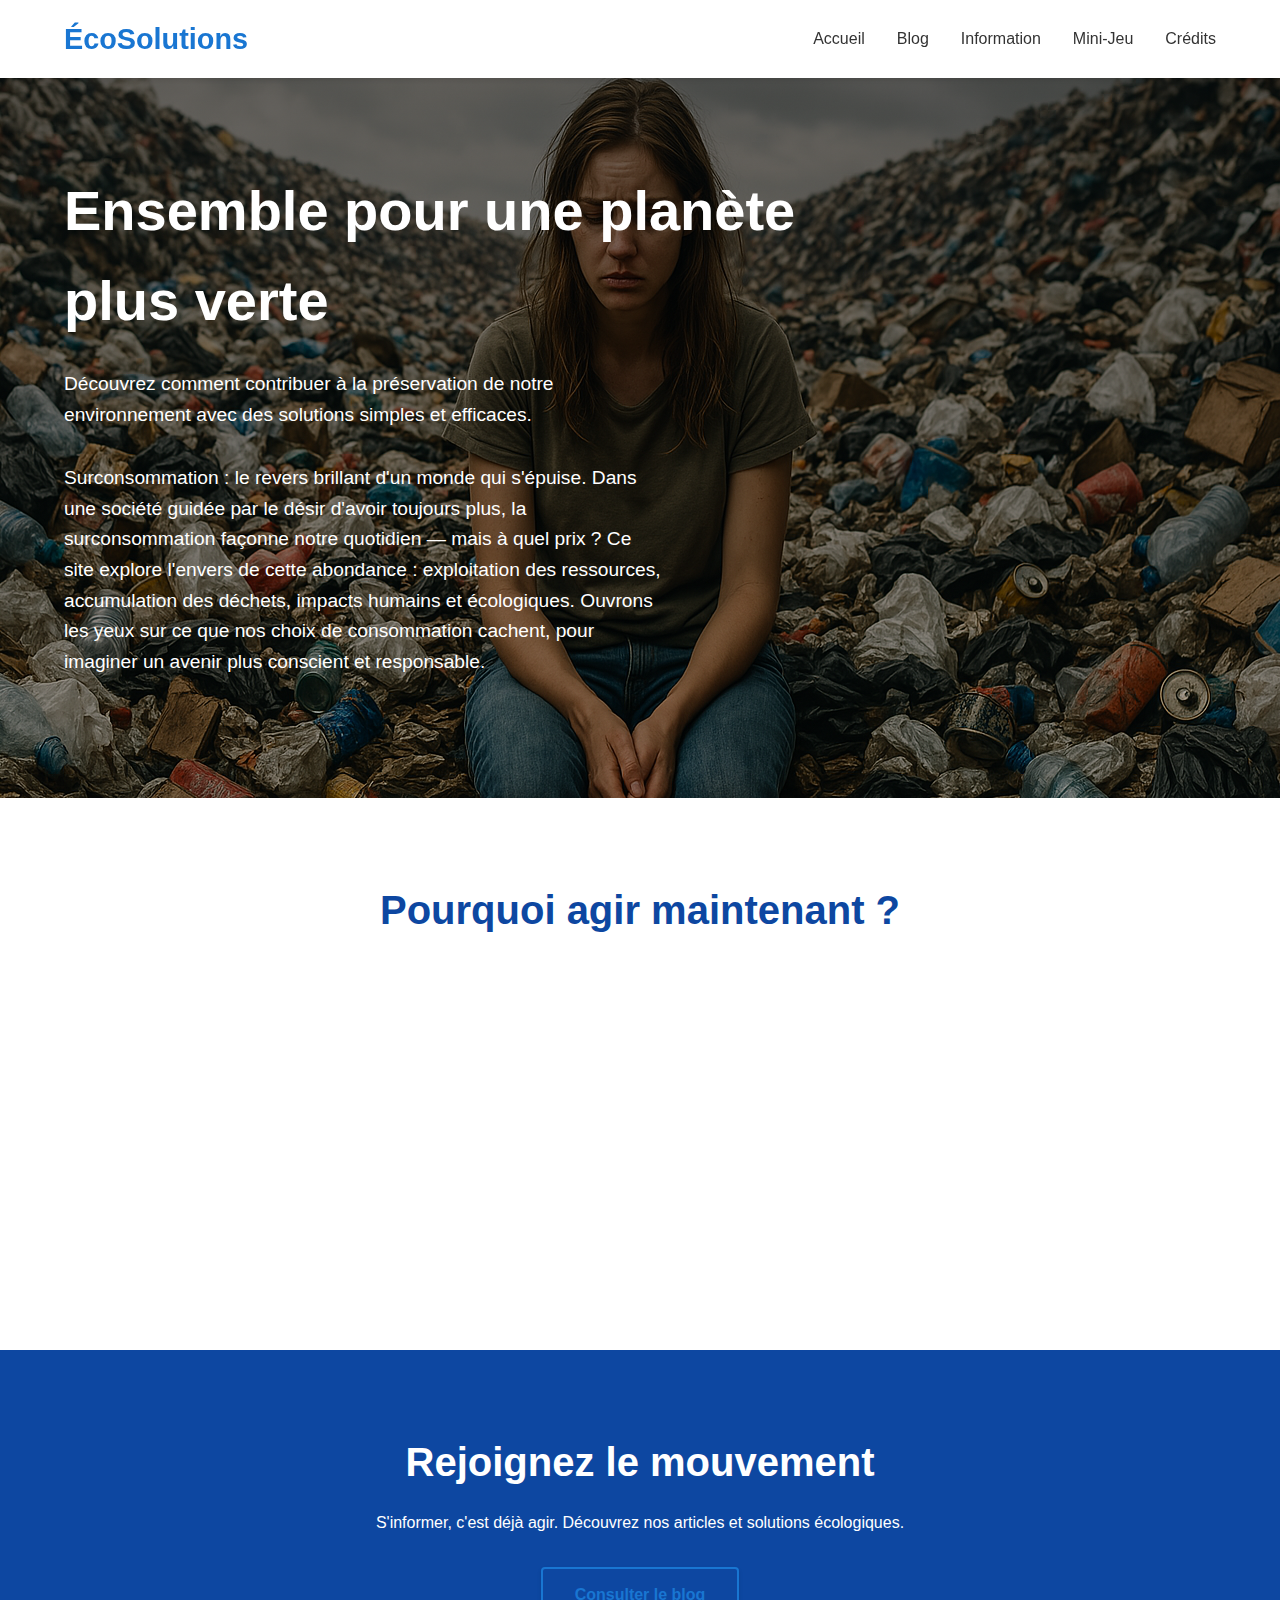
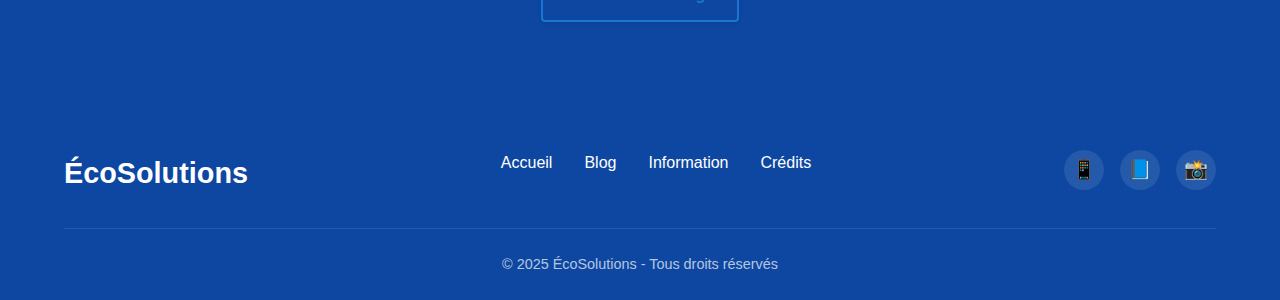
<file: index.html>
<!DOCTYPE html>
<html lang="fr">
<head>
    <meta charset="UTF-8">
    <meta name="viewport" content="width=device-width, initial-scale=1.0">
    <title>ÉcoSolutions | Accueil</title>
    <link rel="stylesheet" href="css/style.css">
    <script src="js/main.js" defer></script>
</head>
<body>
<header>
    <nav>
        <div class="logo">ÉcoSolutions</div>
        <ul class="nav-links">
            <li><a href="index.html">Accueil</a></li>
            <li><a href="blog.html">Blog</a></li>
            <li><a href="information.html">Information</a></li>
            <li><a href="game.html">Mini-Jeu</a></li>
            <li><a href="credits.html">Crédits</a></li>
        </ul>
        <div class="burger">
            <div class="line1"></div>
            <div class="line2"></div>
            <div class="line3"></div>
        </div>
    </nav>
</header>

<main>
    <section class="hero">
        <div class="hero-content">
            <h1 class="animated-title">Ensemble pour une planète plus verte</h1>
            <p class="animated-text">Découvrez comment contribuer à la préservation de notre environnement avec des
                solutions simples et efficaces.</p>
            <p class="animated-text">Surconsommation : le revers brillant d'un monde qui s'épuise.
                Dans une société guidée par le désir d'avoir toujours plus, la surconsommation façonne notre quotidien —
                mais à quel prix ?
                Ce site explore l'envers de cette abondance : exploitation des ressources, accumulation des déchets, impacts
                humains et écologiques.
                Ouvrons les yeux sur ce que nos choix de consommation cachent, pour imaginer un avenir plus conscient et
                responsable.
            </p>
        </div>
    </section>

    <section class="features">
        <h2>Pourquoi agir maintenant ?</h2>
        <div class="feature-container">
            <div class="feature" data-aos="fade-up">
                <div class="feature-icon">🌱</div>
                <h3>Préserver la biodiversité</h3>
                <p>Chaque action compte pour maintenir l'équilibre de nos écosystèmes.</p>
            </div>
            <div class="feature" data-aos="fade-up" data-aos-delay="100">
                <div class="feature-icon">💧</div>
                <h3>Économiser nos ressources</h3>
                <p>L'eau et l'énergie sont précieuses, apprenons à les consommer intelligemment.</p>
            </div>
            <div class="feature" data-aos="fade-up" data-aos-delay="200">
                <div class="feature-icon">♻️</div>
                <h3>Réduire nos déchets</h3>
                <p>Vers un mode de vie zéro déchet pour un avenir plus propre.</p>
            </div>
        </div>
    </section>

    <section class="call-to-action">
        <h2>Rejoignez le mouvement</h2>
        <p>S'informer, c'est déjà agir. Découvrez nos articles et solutions écologiques.</p>
        <div class="cta-buttons">
            <a href="blog.html" class="cta-button secondary">Consulter le blog</a>
        </div>
    </section>
</main>

<footer>
    <div class="footer-content">
        <div class="footer-logo">ÉcoSolutions</div>
        <div class="footer-links">
            <ul>
                <li><a href="index.html">Accueil</a></li>
                <li><a href="blog.html">Blog</a></li>
                <li><a href="information.html">Information</a></li>
                <li><a href="credits.html">Crédits</a></li>
            </ul>
        </div>
        <div class="social-links">
            <a href="#" class="social-icon">📱</a>
            <a href="#" class="social-icon">📘</a>
            <a href="#" class="social-icon">📸</a>
        </div>
    </div>
    <div class="copyright">
        &copy; 2025 ÉcoSolutions - Tous droits réservés
    </div>
</footer>
</body>
</html>
</file>
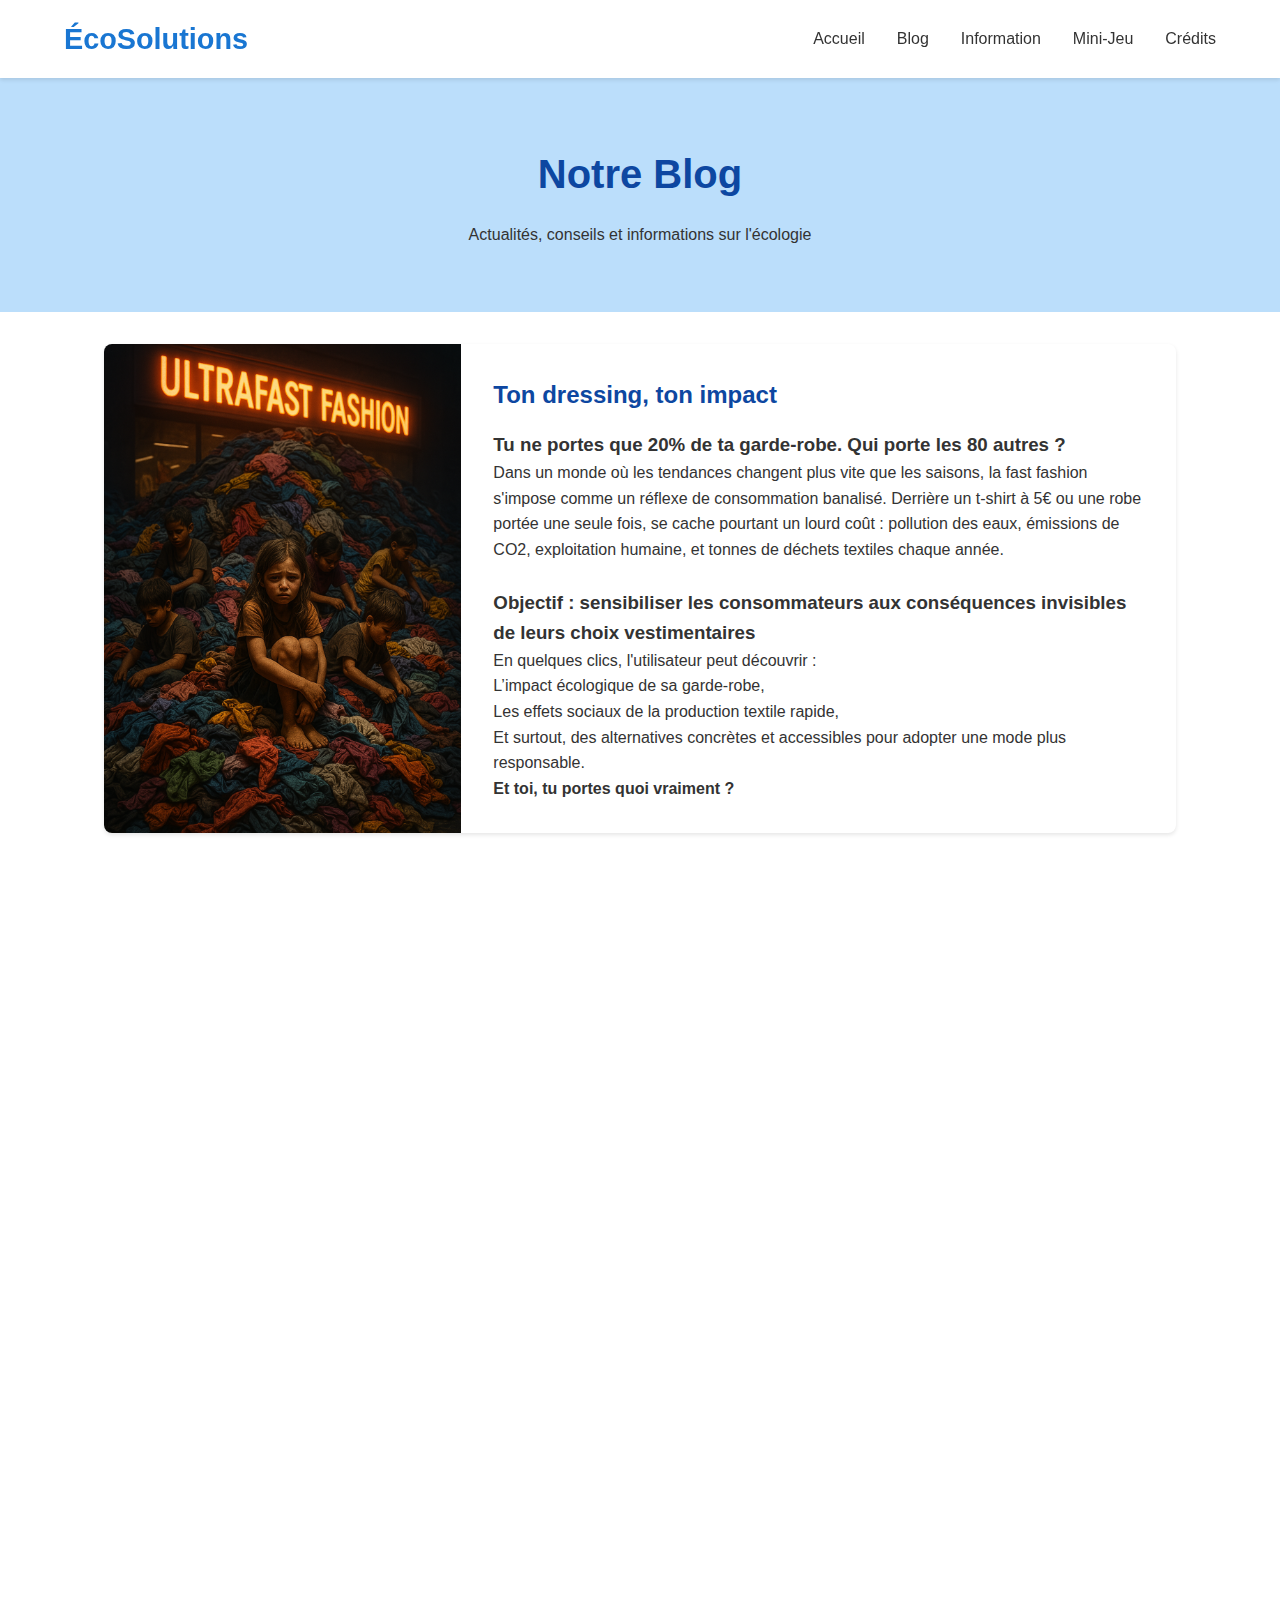
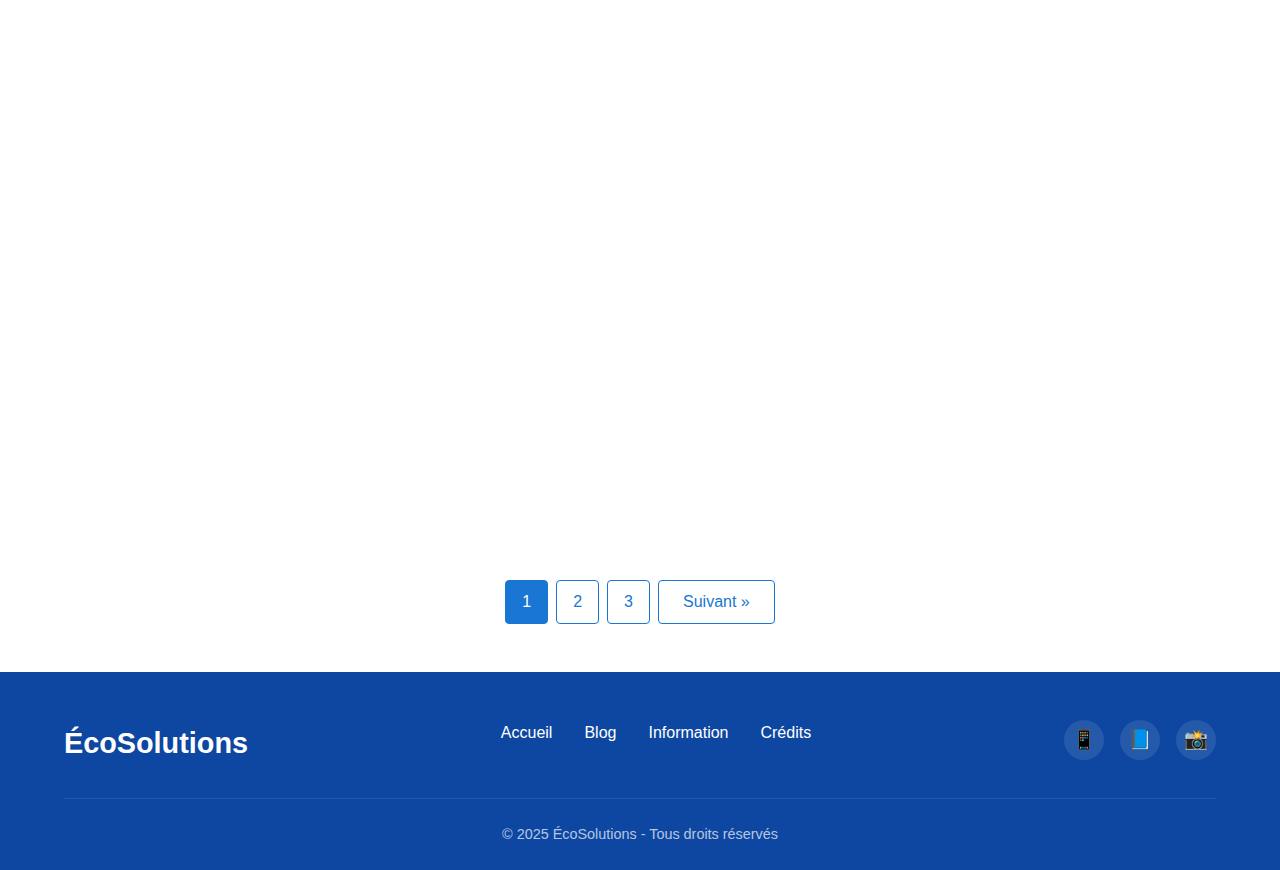
<file: blog.html>
<!DOCTYPE html>
<html lang="fr">
<head>
    <meta charset="UTF-8">
    <meta name="viewport" content="width=device-width, initial-scale=1.0">
    <title>ÉcoSolutions | Blog</title>
    <link rel="stylesheet" href="css/style.css">
    <script src="js/main.js" defer></script>
</head>
<body>
<header>
    <nav>
        <div class="logo">ÉcoSolutions</div>
        <ul class="nav-links">
            <li><a href="index.html">Accueil</a></li>
            <li><a href="blog.html">Blog</a></li>
            <li><a href="information.html">Information</a></li>
            <li><a href="game.html">Mini-Jeu</a></li>
            <li><a href="credits.html">Crédits</a></li>
        </ul>
        <div class="burger">
            <div class="line1"></div>
            <div class="line2"></div>
            <div class="line3"></div>
        </div>
    </nav>
</header>

<main>
    <section class="page-header">
        <h1>Notre Blog</h1>
        <p>Actualités, conseils et informations sur l'écologie</p>
    </section>

    <section class="blog-container">
        <article class="blog-card" data-aos="fade-up">
            <div class="blog-image"></div>
            <div class="blog-content">
                <h2>Ton dressing, ton impact</h2>
                <h3>Tu ne portes que 20% de ta garde-robe. Qui porte les 80 autres ?</h3>
                <p> Dans un monde où les tendances
                    changent plus vite que les saisons, la fast fashion s'impose comme un réflexe de consommation
                    banalisé. Derrière un t-shirt à 5€ ou une robe portée une seule fois, se cache pourtant un lourd
                    coût : pollution des eaux, émissions de CO2, exploitation humaine, et tonnes de déchets textiles
                    chaque année.</p></br>
                <h3>Objectif : sensibiliser les consommateurs aux conséquences invisibles de leurs choix vestimentaires</h3>
                <p>En quelques clics, l'utilisateur peut découvrir :</p>
                <ul>
                    <li>L’impact écologique de sa garde-robe,</li>
                    <li>Les effets sociaux de la production textile rapide,</li>
                    <li>Et surtout, des alternatives concrètes et accessibles pour adopter une mode plus responsable.</li>
                    <li></li>
                    <li></li>
                </ul>
                <h4>Et toi, tu portes quoi vraiment ?</h4>
            </div>
        </article>

        <article class="blog-card" data-aos="fade-up">
            <div class="blog-image"></div>
            <div class="blog-content">
                <h2>Vers une Alimentation Responsable</h2>
                <h3>Remplir son chariot, vider la planète.</h3>
                <p>Chaque année, plus de 10 millions de tonnes de nourriture sont gaspillées en France. Dans un monde où la surconsommation alimentaire devient une norme, nos habitudes de consommation ont des répercussions profondes sur notre environnement, notre santé et la société. L'abondance de produits bon marché, souvent issus de la fast food ou des plats préemballés, masque des conséquences lourdes : gaspillage alimentaire, empreinte carbone colossale, pollution des sols et exploitation des ressources naturelles.</p></br>
                <h3>Objectif : sensibiliser les consommateurs aux impacts de leurs choix alimentaires et de les encourager à adopter des pratiques plus responsables et durables</h3>
                <p>En quelques clics, l'utilisateur peut découvrir :</p>
                <ul>
                    <li>L'impact écologique de la surconsommation alimentaire,</li>
                    <li>Les effets sociaux de l'industrie agroalimentaire intensive,</li>
                    <li>Et surtout, des alternatives concrètes et accessibles pour adopter une alimentation plus responsable et durable.</li>
                </ul>
                <h4>Et toi, comment remplis-tu ton assiette ?</h4>
            </div>
        </article>

        <article class="blog-card" data-aos="fade-up">
            <div class="blog-image"></div>
            <div class="blog-content">
                <h2>L'impact écologique du numérique</h2>
                <h3>Ton scroll laisse une empreinte. Réduis-la.</h3>
                <p>Le numérique, souvent perçu comme immatériel, a pourtant un impact environnemental bien réel. La production et l'utilisation des écrans, des smartphones et des serveurs consomment énormément d'énergie et de ressources rares. L'intelligence artificielle, en particulier, nécessite une puissance de calcul colossale, entraînant des émissions de CO2 importantes. L'électricité utilisée pour alimenter les data centers provient encore majoritairement de sources non renouvelables. À cela s'ajoute la pollution liée aux déchets électroniques, souvent mal recyclés. Notre dépendance au numérique contribue ainsi à l'épuisement des ressources naturelles et à l'accélération du dérèglement climatique. Il est urgent de repenser nos usages pour limiter ces effets.</p></br>
                <h3>Objectif : sensibiliser les utilisateurs à l'empreinte écologique du numérique et les encourager à adopter des pratiques plus responsables</h3>
                <p>En quelques clics, l'utilisateur peut découvrir :</p>
                <ul>
                    <li>L'impact écologique de notre consommation numérique quotidienne,</li>
                    <li>Les enjeux liés à la production et au recyclage des appareils électroniques,</li>
                    <li>Et surtout, des alternatives concrètes pour réduire son empreinte numérique au quotidien.</li>
                </ul>
                <h4>Et toi, comment réduis-tu ton empreinte numérique ?</h4>
            </div>
        </article>
    </section>

    <div class="pagination">
        <a href="#" class="page-link active">1</a>
        <a href="#" class="page-link">2</a>
        <a href="#" class="page-link">3</a>
        <a href="#" class="page-link next">Suivant &raquo;</a>
    </div>
</main>

<footer>
    <div class="footer-content">
        <div class="footer-logo">ÉcoSolutions</div>
        <div class="footer-links">
            <ul>
                <li><a href="index.html">Accueil</a></li>
                <li><a href="blog.html">Blog</a></li>
                <li><a href="information.html">Information</a></li>
                <li><a href="credits.html">Crédits</a></li>
            </ul>
        </div>
        <div class="social-links">
            <a href="#" class="social-icon">📱</a>
            <a href="#" class="social-icon">📘</a>
            <a href="#" class="social-icon">📸</a>
        </div>
    </div>
    <div class="copyright">
        &copy; 2025 ÉcoSolutions - Tous droits réservés
    </div>
</footer>
</body>
</html>
</file>
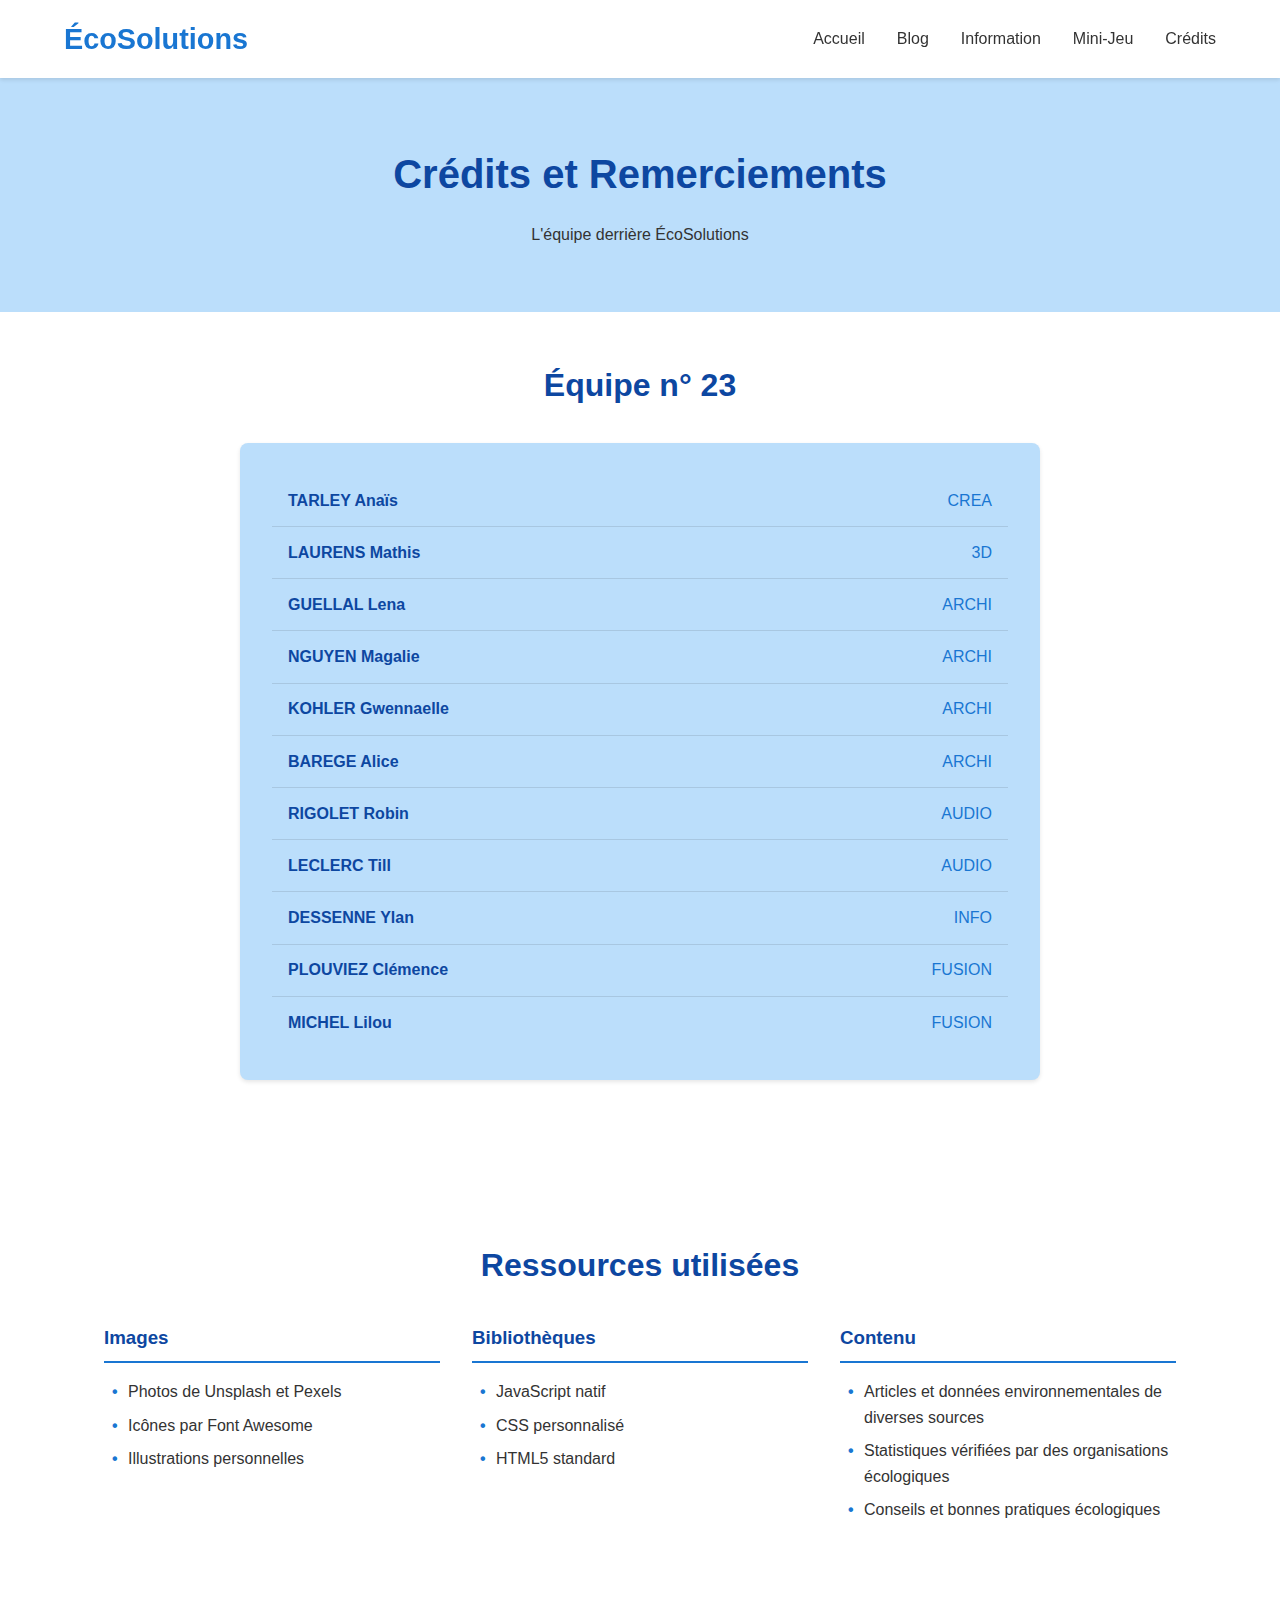
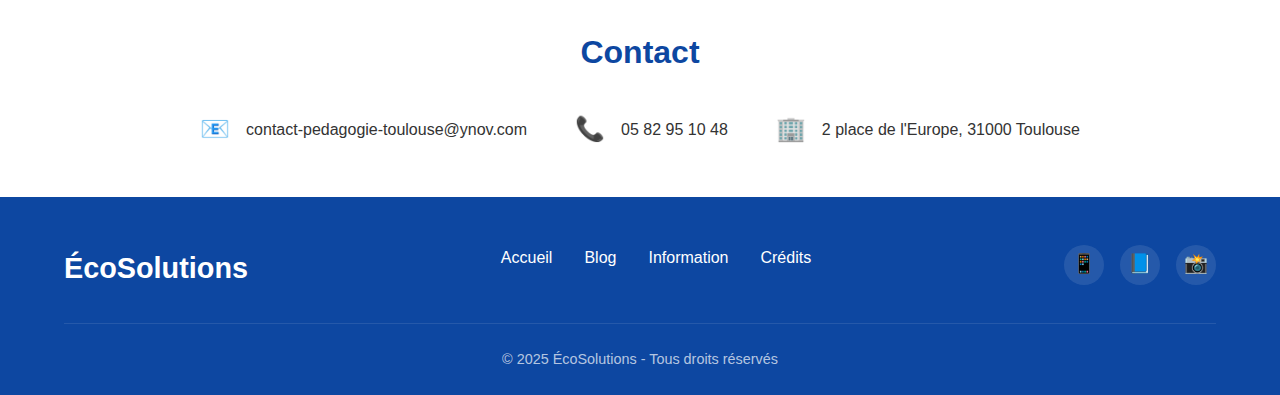
<file: credits.html>
<!DOCTYPE html>
<html lang="fr">
<head>
    <meta charset="UTF-8">
    <meta name="viewport" content="width=device-width, initial-scale=1.0">
    <title>ÉcoSolutions | Crédits</title>
    <link rel="stylesheet" href="css/style.css">
    <script src="js/main.js" defer></script>
</head>
<body>
    <header>
        <nav>
            <div class="logo">ÉcoSolutions</div>
            <ul class="nav-links">
                <li><a href="index.html">Accueil</a></li>
                <li><a href="blog.html">Blog</a></li>
                <li><a href="information.html">Information</a></li>
                <li><a href="game.html">Mini-Jeu</a></li>
                <li><a href="credits.html">Crédits</a></li>
            </ul>
            <div class="burger">
                <div class="line1"></div>
                <div class="line2"></div>
                <div class="line3"></div>
            </div>
        </nav>
    </header>

    <main>
        <section class="page-header">
            <h1>Crédits et Remerciements</h1>
            <p>L'équipe derrière ÉcoSolutions</p>
        </section>

        <section class="info-section">
            <h2 class="info-title">Équipe n° 23</h2>
            <div class="team-members-list">
                <ul class="team-list">
                    <li><span class="member-name">TARLEY Anaïs</span><span class="member-role">CREA</span></li>
                    <li><span class="member-name">LAURENS Mathis</span><span class="member-role">3D</span></li>
                    <li><span class="member-name">GUELLAL Lena</span><span class="member-role">ARCHI</span></li>
                    <li><span class="member-name">NGUYEN Magalie</span><span class="member-role">ARCHI</span></li>
                    <li><span class="member-name">KOHLER Gwennaelle</span><span class="member-role">ARCHI</span></li>
                    <li><span class="member-name">BAREGE Alice</span><span class="member-role">ARCHI</span></li>
                    <li><span class="member-name">RIGOLET Robin</span><span class="member-role">AUDIO</span></li>
                    <li><span class="member-name">LECLERC Till</span><span class="member-role">AUDIO</span></li>
                    <li><span class="member-name">DESSENNE Ylan</span><span class="member-role">INFO</span></li>
                    <li><span class="member-name">PLOUVIEZ Clémence</span><span class="member-role">FUSION</span></li>
                    <li><span class="member-name">MICHEL Lilou</span><span class="member-role">FUSION</span></li>
                </ul>
            </div>
        </section>

        <section class="info-section">
            <h2 class="info-title">Ressources utilisées</h2>
            <div class="resources">
                <div class="resource-category">
                    <h3>Images</h3>
                    <ul>
                        <li>Photos de Unsplash et Pexels</li>
                        <li>Icônes par Font Awesome</li>
                        <li>Illustrations personnelles</li>
                    </ul>
                </div>
                <div class="resource-category">
                    <h3>Bibliothèques</h3>
                    <ul>
                        <li>JavaScript natif</li>
                        <li>CSS personnalisé</li>
                        <li>HTML5 standard</li>
                    </ul>
                </div>
                <div class="resource-category">
                    <h3>Contenu</h3>
                    <ul>
                        <li>Articles et données environnementales de diverses sources</li>
                        <li>Statistiques vérifiées par des organisations écologiques</li>
                        <li>Conseils et bonnes pratiques écologiques</li>
                    </ul>
                </div>
            </div>
        </section>

        <section class="info-section">
            <h2 class="info-title">Contact</h2>
            <div class="contact-info">
                <div class="contact-item">
                    <div class="contact-icon">📧</div>
                    <div>contact-pedagogie-toulouse@ynov.com</div>
                </div>
                <div class="contact-item">
                    <div class="contact-icon">📞</div>
                    <div>05 82 95 10 48</div>
                </div>
                <div class="contact-item">
                    <div class="contact-icon">🏢</div>
                    <div>2 place de l'Europe, 31000 Toulouse</div>
                </div>
            </div>
        </section>
    </main>

    <footer>
        <div class="footer-content">
            <div class="footer-logo">ÉcoSolutions</div>
            <div class="footer-links">
                <ul>
                    <li><a href="index.html">Accueil</a></li>
                    <li><a href="blog.html">Blog</a></li>
                    <li><a href="information.html">Information</a></li>
                    <li><a href="credits.html">Crédits</a></li>
                </ul>
            </div>
            <div class="social-links">
                <a href="#" class="social-icon">📱</a>
                <a href="#" class="social-icon">📘</a>
                <a href="#" class="social-icon">📸</a>
            </div>
        </div>
        <div class="copyright">
            &copy; 2025 ÉcoSolutions - Tous droits réservés
        </div>
    </footer>
</body>
</html>
</file>
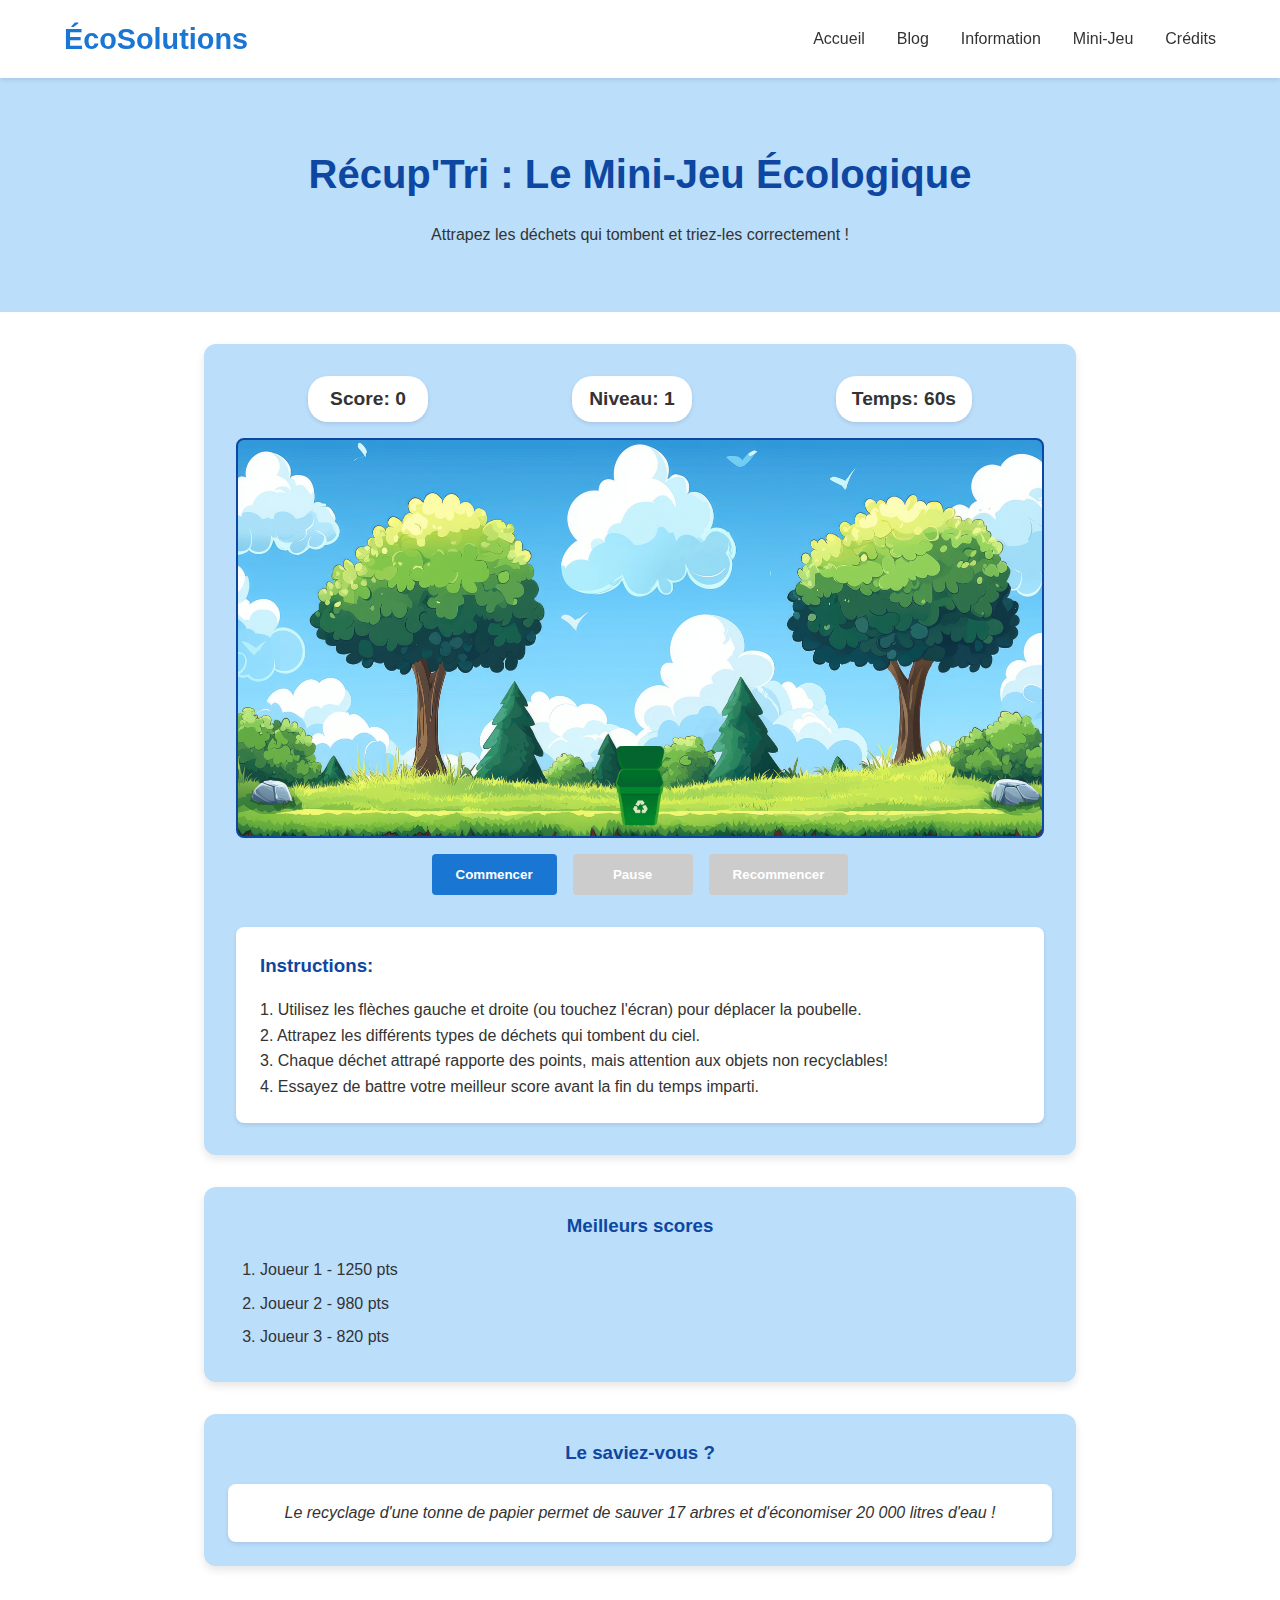
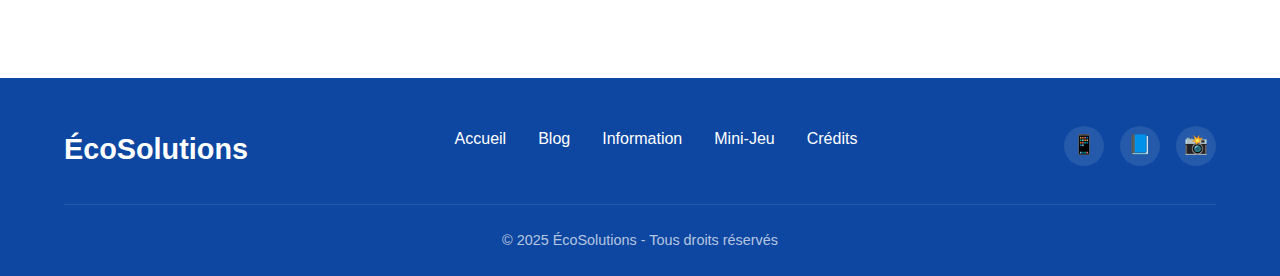
<file: game.html>
<!DOCTYPE html>
<html lang="fr">
<head>
    <meta charset="UTF-8">
    <meta name="viewport" content="width=device-width, initial-scale=1.0">
    <title>ÉcoSolutions | Mini-Jeu Écologique</title>
    <link rel="stylesheet" href="css/style.css">
    <link rel="stylesheet" href="css/game.css">
    <script src="js/main.js" defer></script>
    <script src="js/game.js" defer></script>
</head>
<body>
    <header>
        <nav>
            <div class="logo">ÉcoSolutions</div>
            <ul class="nav-links">
                <li><a href="index.html">Accueil</a></li>
                <li><a href="blog.html">Blog</a></li>
                <li><a href="information.html">Information</a></li>
                <li><a href="game.html">Mini-Jeu</a></li>
                <li><a href="credits.html">Crédits</a></li>
            </ul>
            <div class="burger">
                <div class="line1"></div>
                <div class="line2"></div>
                <div class="line3"></div>
            </div>
        </nav>
    </header>

    <main>
        <section class="page-header">
            <h1>Récup'Tri : Le Mini-Jeu Écologique</h1>
            <p>Attrapez les déchets qui tombent et triez-les correctement !</p>
        </section>

        <section class="game-section">
            <div class="game-container">
                <div class="game-info">
                    <div class="score">Score: <span id="score">0</span></div>
                    <div class="level">Niveau: <span id="level">1</span></div>
                    <div class="timer">Temps: <span id="timer">60</span>s</div>
                </div>
                <div class="game-area" id="gameArea">
                    <div class="bin" id="bin"></div>
                </div>
                <div class="game-controls">
                    <button id="startButton" class="game-button">Commencer</button>
                    <button id="pauseButton" class="game-button" disabled>Pause</button>
                    <button id="restartButton" class="game-button" disabled>Recommencer</button>
                </div>
                <div class="game-instructions">
                    <h3>Instructions:</h3>
                    <p>1. Utilisez les flèches gauche et droite (ou touchez l'écran) pour déplacer la poubelle.</p>
                    <p>2. Attrapez les différents types de déchets qui tombent du ciel.</p>
                    <p>3. Chaque déchet attrapé rapporte des points, mais attention aux objets non recyclables!</p>
                    <p>4. Essayez de battre votre meilleur score avant la fin du temps imparti.</p>
                </div>
            </div>

            <div class="high-scores">
                <h3>Meilleurs scores</h3>
                <ol id="highScoresList">
                    <li>Joueur 1 - 1250 pts</li>
                    <li>Joueur 2 - 980 pts</li>
                    <li>Joueur 3 - 820 pts</li>
                </ol>
            </div>

            <div class="eco-facts">
                <h3>Le saviez-vous ?</h3>
                <div id="ecoFact" class="eco-fact">
                    Le recyclage d'une tonne de papier permet de sauver 17 arbres et d'économiser 20 000 litres d'eau !
                </div>
            </div>
        </section>
    </main>

    <footer>
        <div class="footer-content">
            <div class="footer-logo">ÉcoSolutions</div>
            <div class="footer-links">
                <ul>
                    <li><a href="index.html">Accueil</a></li>
                    <li><a href="blog.html">Blog</a></li>
                    <li><a href="information.html">Information</a></li>
                    <li><a href="game.html">Mini-Jeu</a></li>
                    <li><a href="credits.html">Crédits</a></li>
                </ul>
            </div>
            <div class="social-links">
                <a href="#" class="social-icon">📱</a>
                <a href="#" class="social-icon">📘</a>
                <a href="#" class="social-icon">📸</a>
            </div>
        </div>
        <div class="copyright">
            &copy; 2025 ÉcoSolutions - Tous droits réservés
        </div>
    </footer>
</body>
</html>
</file>
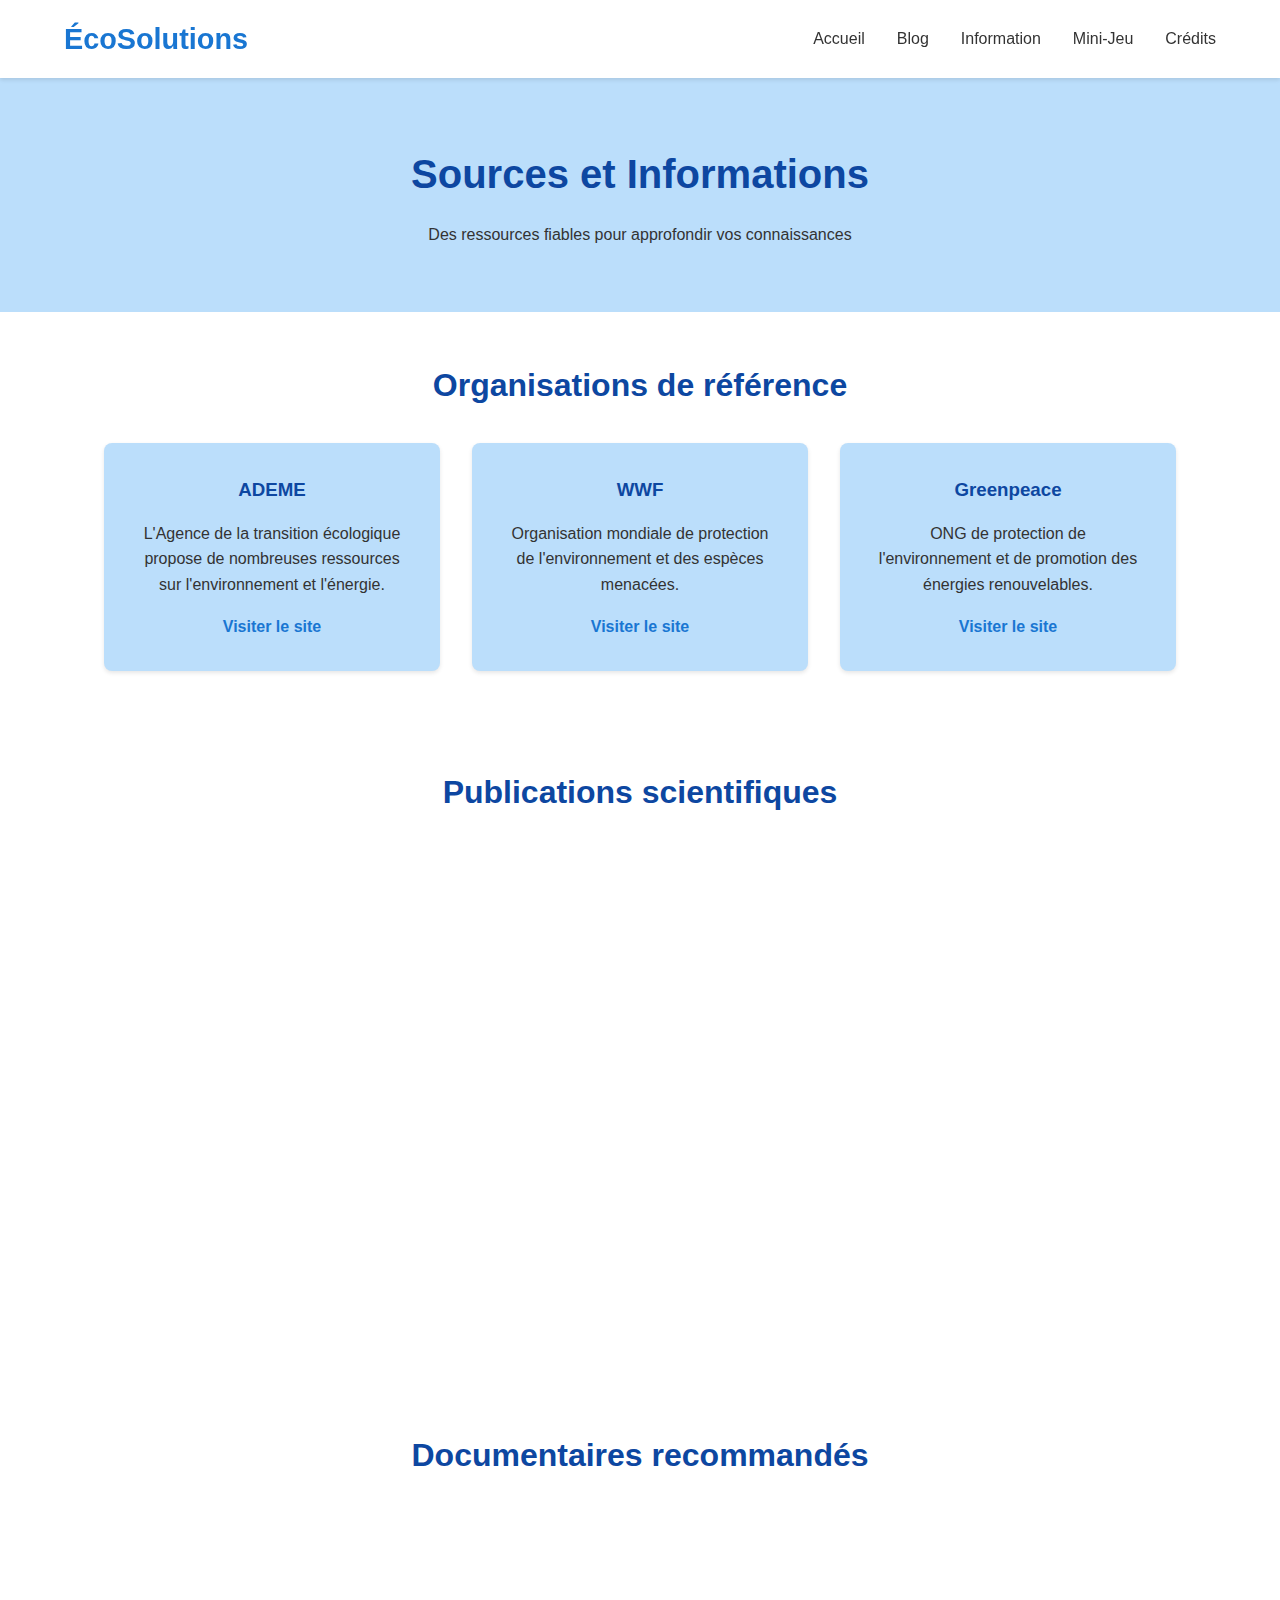
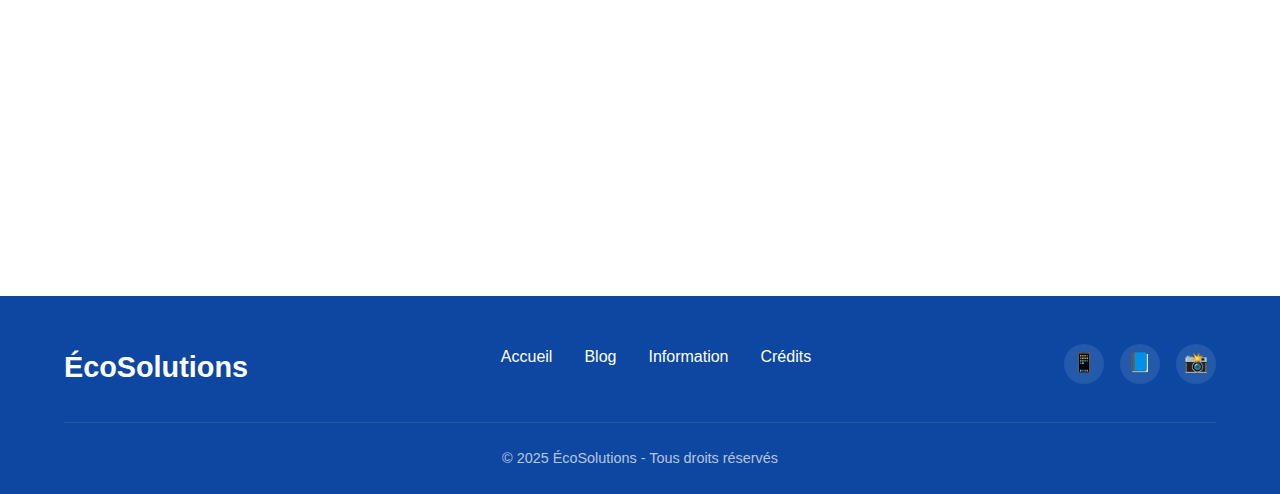
<file: information.html>
<!DOCTYPE html>
<html lang="fr">
<head>
    <meta charset="UTF-8">
    <meta name="viewport" content="width=device-width, initial-scale=1.0">
    <title>ÉcoSolutions | Information</title>
    <link rel="stylesheet" href="css/style.css">
    <script src="js/main.js" defer></script>
</head>
<body>
    <header>
        <nav>
            <div class="logo">ÉcoSolutions</div>
            <ul class="nav-links">
                <li><a href="index.html">Accueil</a></li>
                <li><a href="blog.html">Blog</a></li>
                <li><a href="information.html">Information</a></li>
                <li><a href="game.html">Mini-Jeu</a></li>
                <li><a href="credits.html">Crédits</a></li>
            </ul>
            <div class="burger">
                <div class="line1"></div>
                <div class="line2"></div>
                <div class="line3"></div>
            </div>
        </nav>
    </header>

    <main>
        <section class="page-header">
            <h1>Sources et Informations</h1>
            <p>Des ressources fiables pour approfondir vos connaissances</p>
        </section>

        <section class="info-section">
            <h2 class="info-title">Organisations de référence</h2>
            <div class="info-cards">
                <div class="info-card" data-aos="fade-up">
                    <h3>ADEME</h3>
                    <p>L'Agence de la transition écologique propose de nombreuses ressources sur l'environnement et l'énergie.</p>
                    <a href="https://www.ademe.fr/" target="_blank" class="info-link">Visiter le site</a>
                </div>

                <div class="info-card" data-aos="fade-up" data-aos-delay="100">
                    <h3>WWF</h3>
                    <p>Organisation mondiale de protection de l'environnement et des espèces menacées.</p>
                    <a href="https://www.wwf.fr/" target="_blank" class="info-link">Visiter le site</a>
                </div>

                <div class="info-card" data-aos="fade-up" data-aos-delay="200">
                    <h3>Greenpeace</h3>
                    <p>ONG de protection de l'environnement et de promotion des énergies renouvelables.</p>
                    <a href="https://www.greenpeace.fr/" target="_blank" class="info-link">Visiter le site</a>
                </div>
            </div>
        </section>

        <section class="info-section">
            <h2 class="info-title">Publications scientifiques</h2>
            <div class="publication-list">
                <div class="publication-item" data-aos="fade-right">
                    <div class="publication-meta">
                        <span class="pub-date">2023</span>
                    </div>
                    <div class="publication-content">
                        <h3>Rapport du GIEC sur le changement climatique</h3>
                        <p>Synthèse des connaissances scientifiques sur l'évolution du climat et ses impacts.</p>
                        <a href="#" class="info-link">Télécharger (PDF)</a>
                    </div>
                </div>

                <div class="publication-item" data-aos="fade-right" data-aos-delay="100">
                    <div class="publication-meta">
                        <span class="pub-date">2022</span>
                    </div>
                    <div class="publication-content">
                        <h3>Biodiversité : état des lieux et perspectives</h3>
                        <p>Étude sur l'érosion de la biodiversité et les solutions pour préserver les écosystèmes.</p>
                        <a href="#" class="info-link">Télécharger (PDF)</a>
                    </div>
                </div>

                <div class="publication-item" data-aos="fade-right" data-aos-delay="200">
                    <div class="publication-meta">
                        <span class="pub-date">2021</span>
                    </div>
                    <div class="publication-content">
                        <h3>Économie circulaire : principes et applications</h3>
                        <p>Recherches sur les modèles économiques durables et la réduction des déchets.</p>
                        <a href="#" class="info-link">Télécharger (PDF)</a>
                    </div>
                </div>
            </div>
        </section>

        <section class="info-section">
            <h2 class="info-title">Documentaires recommandés</h2>
            <div class="media-grid">
                <div class="media-item" data-aos="zoom-in">
                    <div class="media-thumbnail"></div>
                    <h3>Demain</h3>
                    <p>Un voyage à travers le monde à la recherche de solutions pour préserver notre planète.</p>
                </div>
                <div class="media-item" data-aos="zoom-in" data-aos-delay="100">
                    <div class="media-thumbnail"></div>
                    <h3>Une vérité qui dérange</h3>
                    <p>Documentaire sur le réchauffement climatique et ses conséquences.</p>
                </div>
                <div class="media-item" data-aos="zoom-in" data-aos-delay="200">
                    <div class="media-thumbnail"></div>
                    <h3>Planète Océan</h3>
                    <p>Exploration des merveilles marines et des menaces qui pèsent sur les océans.</p>
                </div>
            </div>
        </section>
    </main>

    <footer>
        <div class="footer-content">
            <div class="footer-logo">ÉcoSolutions</div>
            <div class="footer-links">
                <ul>
                    <li><a href="index.html">Accueil</a></li>
                    <li><a href="blog.html">Blog</a></li>
                    <li><a href="information.html">Information</a></li>
                    <li><a href="credits.html">Crédits</a></li>
                </ul>
            </div>
            <div class="social-links">
                <a href="#" class="social-icon">📱</a>
                <a href="#" class="social-icon">📘</a>
                <a href="#" class="social-icon">📸</a>
            </div>
        </div>
        <div class="copyright">
            &copy; 2025 ÉcoSolutions - Tous droits réservés
        </div>
    </footer>
</body>
</html>
</file>
<file: css/game.css>
/* Styles spécifiques pour le mini-jeu */
.game-section {
    padding: 2rem 5%;
    max-width: 1000px;
    margin: 0 auto 3rem;
}

.game-container {
    background-color: var(--color-light);
    border-radius: 12px;
    padding: 2rem;
    box-shadow: var(--shadow-md);
    margin-bottom: 2rem;
}

.game-info {
    display: flex;
    justify-content: space-around;
    margin-bottom: 1rem;
    font-size: 1.2rem;
    font-weight: bold;
}

.score, .level, .timer {
    background-color: var(--color-white);
    padding: 0.5rem 1rem;
    border-radius: 20px;
    min-width: 120px;
    text-align: center;
    box-shadow: var(--shadow-sm);
}

.game-area {
    background-color: var(--color-white);
    border-radius: 8px;
    height: 400px;
    position: relative;
    overflow: hidden;
    margin-bottom: 1rem;
    border: 2px solid var(--color-dark);
    background-image: url('../images/gameBackground.jpeg');
    background-size: cover;
}

.bin {
    position: absolute;
    bottom: 10px;
    left: 50%;
    transform: translateX(-50%);
    width: 80px;
    height: 100px;
    background-image: url('../images/bin.png');
    background-size: contain;
    background-repeat: no-repeat;
    background-position: bottom;
    transition: left 0.1s ease-out;
}

.trash {
    position: absolute;
    width: 40px;
    height: 40px;
    background-size: contain;
    background-repeat: no-repeat;
    background-position: center;
    z-index: 10;
}

.trash.paper {
    background-image: url('../images/trash-paper.png');
}

.trash.plastic {
    background-image: url('../images/trash-plastic.png');
}

.trash.glass {
    background-image: url('../images/trash-glass.png');
}

.trash.organic {
    background-image: url('../images/trash-organic.png');
}

.trash.hazardous {
    background-image: url('../images/trash-hazardous.png');
}

.game-controls {
    display: flex;
    justify-content: center;
    gap: 1rem;
    margin-bottom: 2rem;
}

.game-button {
    padding: 0.8rem 1.5rem;
    background-color: var(--color-primary);
    color: var(--color-white);
    border: none;
    border-radius: 4px;
    font-weight: 600;
    cursor: pointer;
    transition: var(--transition);
    min-width: 120px;
}

.game-button:hover {
    background-color: var(--color-dark);
}

.game-button:disabled {
    background-color: #ccc;
    cursor: not-allowed;
}

.game-instructions {
    background-color: var(--color-white);
    border-radius: 8px;
    padding: 1.5rem;
    box-shadow: var(--shadow-sm);
}

.game-instructions h3 {
    margin-bottom: 1rem;
    color: var(--color-dark);
}

.high-scores, .eco-facts {
    background-color: var(--color-light);
    border-radius: 12px;
    padding: 1.5rem;
    box-shadow: var(--shadow-md);
    margin-bottom: 2rem;
}

.high-scores h3, .eco-facts h3 {
    color: var(--color-dark);
    margin-bottom: 1rem;
    text-align: center;
}

#highScoresList {
    padding-left: 2rem;
}

#highScoresList li {
    margin-bottom: 0.5rem;
}

.eco-fact {
    background-color: var(--color-white);
    padding: 1rem;
    border-radius: 8px;
    font-style: italic;
    text-align: center;
    box-shadow: var(--shadow-sm);
}

/* Popup pour la fin du jeu */
.game-over-popup {
    position: absolute;
    top: 50%;
    left: 50%;
    transform: translate(-50%, -50%);
    background-color: var(--color-white);
    padding: 2rem;
    border-radius: 12px;
    box-shadow: var(--shadow-md);
    text-align: center;
    z-index: 100;
    min-width: 300px;
}

.game-over-popup h2 {
    margin-bottom: 1rem;
    color: var(--color-dark);
}

.final-score {
    font-size: 1.5rem;
    font-weight: bold;
    margin-bottom: 1.5rem;
    color: var(--color-primary);
}

/* Animation pour les objets attrapés */
@keyframes catch {
    0% {
        transform: scale(1);
    }
    50% {
        transform: scale(1.3);
    }
    100% {
        transform: scale(0);
    }
}

.caught {
    animation: catch 0.3s ease-out forwards;
}

/* Responsive */
@media screen and (max-width: 768px) {
    .game-info {
        flex-direction: column;
        align-items: center;
        gap: 0.5rem;
    }

    .game-area {
        height: 350px;
    }

    .game-controls {
        flex-wrap: wrap;
    }
}
</file>
<file: css/style.css>
/* Base et Reset */
* {
    margin: 0;
    padding: 0;
    box-sizing: border-box;
}

:root {
    /* Replace green shades with blue shades */
    --color-primary: #1976d2;    /* medium blue instead of medium green */
    --color-light: #bbdefb;      /* light blue instead of light green */
    --color-dark: #0d47a1;       /* dark blue instead of dark green */
    /* Keep other colors the same */
    --color-accent: #ff4081;      /* pink */
    --color-text: #333333;
    --color-white: #ffffff;
    --color-gray: #f5f5f5;

    /* Rest of your variables remain unchanged */
    --font-primary: 'Roboto', sans-serif;
    --font-heading: 'Montserrat', sans-serif;
    --shadow-sm: 0 2px 4px rgba(0, 0, 0, 0.1);
    --shadow-md: 0 4px 8px rgba(0, 0, 0, 0.1);
    --transition: all 0.3s ease;
}

body {
    font-family: var(--font-primary), serif;
    color: var(--color-text);
    line-height: 1.6;
    background-color: var(--color-white);
}

a {
    text-decoration: none;
    color: var(--color-primary);
    transition: var(--transition);
}

a:hover {
    color: var(--color-dark);
}

ul {
    list-style: none;
}

img {
    max-width: 100%;
    height: auto;
}

/* Header et Navigation */
header {
    background-color: var(--color-white);
    box-shadow: var(--shadow-sm);
    position: sticky;
    top: 0;
    z-index: 1000;
}

nav {
    display: flex;
    justify-content: space-between;
    align-items: center;
    padding: 1rem 5%;
    max-width: 1400px;
    margin: 0 auto;
}

.logo {
    font-family: var(--font-heading), serif;
    font-size: 1.8rem;
    font-weight: 700;
    color: var(--color-primary);
}

.nav-links {
    display: flex;
    gap: 2rem;
}

.nav-links a {
    color: var(--color-text);
    font-weight: 500;
    position: relative;
    padding: 0.5rem 0;
}

.nav-links a.active,
.nav-links a:hover {
    color: var(--color-primary);
}

.nav-links a.active::after,
.nav-links a:hover::after {
    content: '';
    position: absolute;
    bottom: 0;
    left: 0;
    width: 100%;
    height: 2px;
    background-color: var(--color-primary);
    transform-origin: center;
    transform: scaleX(1);
    transition: var(--transition);
}

.nav-links a::after {
    content: '';
    position: absolute;
    bottom: 0;
    left: 0;
    width: 100%;
    height: 2px;
    background-color: var(--color-primary);
    transform: scaleX(0);
    transition: var(--transition);
}

.burger {
    display: none;
    cursor: pointer;
}

.burger div {
    width: 25px;
    height: 3px;
    background-color: var(--color-text);
    margin: 5px;
    transition: var(--transition);
}

/* Page d'accueil */
.hero {
    height: 80vh;
    display: flex;
    align-items: center;
    padding: 0 5%;
    position: relative;
    background-size: cover;
    background: linear-gradient(rgba(0, 0, 0, 0.5), rgba(0, 0, 0, 0.3)), url('../images/homePage.png') center;
    color: var(--color-white);
}

.hero-content {
    max-width: 800px;
}

.animated-title {
    font-size: 3.5rem;
    margin-bottom: 1.5rem;
    font-family: var(--font-heading), serif;
    animation: fadeInUp 1s ease;
}

.animated-text {
    font-size: 1.2rem;
    margin-bottom: 2rem;
    max-width: 600px;
    animation: fadeInUp 1s ease 0.3s backwards;
}

.cta-button {
    display: inline-block;
    background-color: var(--color-primary);
    color: var(--color-white);
    padding: 0.8rem 2rem;
    border-radius: 4px;
    font-weight: 600;
    box-shadow: var(--shadow-sm);
    transition: var(--transition);
    animation: fadeInUp 1s ease 0.6s backwards;
}

.cta-button:hover {
    background-color: var(--color-dark);
    color: var(--color-white);
    transform: translateY(-3px);
    box-shadow: var(--shadow-md);
}

.cta-button.secondary {
    background-color: transparent;
    border: 2px solid var(--color-primary);
    color: var(--color-primary);
}

.cta-button.secondary:hover {
    background-color: var(--color-primary);
    color: var(--color-white);
}

.features {
    padding: 5rem 5%;
    text-align: center;
}

.features h2 {
    font-size: 2.5rem;
    margin-bottom: 3rem;
    font-family: var(--font-heading), serif;
    color: var(--color-dark);
}

.feature-container {
    display: grid;
    grid-template-columns: repeat(auto-fit, minmax(300px, 1fr));
    gap: 2rem;
    max-width: 1200px;
    margin: 0 auto;
}

.feature {
    padding: 2rem;
    border-radius: 8px;
    background-color: var(--color-light);
    box-shadow: var(--shadow-sm);
    transition: var(--transition);
}

.feature:hover {
    transform: translateY(-10px);
    box-shadow: var(--shadow-md);
}

.feature-icon {
    font-size: 3rem;
    margin-bottom: 1rem;
}

.feature h3 {
    margin-bottom: 1rem;
    font-family: var(--font-heading), serif;
    color: var(--color-dark);
}

.call-to-action {
    background-color: var(--color-dark);
    padding: 5rem 5%;
    text-align: center;
    color: var(--color-white);
}

.call-to-action h2 {
    font-size: 2.5rem;
    margin-bottom: 1rem;
    font-family: var(--font-heading), serif;
}

.call-to-action p {
    margin-bottom: 2rem;
    max-width: 700px;
    margin-left: auto;
    margin-right: auto;
}

.cta-buttons {
    display: flex;
    gap: 1rem;
    justify-content: center;
    flex-wrap: wrap;
}

/* Page des produits */
.page-header {
    background-color: var(--color-light);
    padding: 4rem 5%;
    text-align: center;
}

.page-header h1 {
    font-size: 2.5rem;
    margin-bottom: 1rem;
    font-family: var(--font-heading), serif;
    color: var(--color-dark);
}

/* Page du blog */
.blog-container {
    padding: 2rem 5% 4rem;
    max-width: 1200px;
    margin: 0 auto;
}

.blog-card {
    display: grid;
    grid-template-columns: minmax(200px, 1fr) 2fr;
    margin-bottom: 2.5rem;
    background-color: var(--color-white);
    border-radius: 8px;
    overflow: hidden;
    box-shadow: var(--shadow-sm);
    transition: var(--transition);
}

.blog-card:hover {
    box-shadow: var(--shadow-md);
}

.blog-image {
    height: 100%;
    min-height: 250px;
    background-color: var(--color-gray);
    background-size: cover;
    background-position: center;
}

.blog-card:nth-child(1) .blog-image {
    background-image: url('../images/dressing.png');
}

.blog-card:nth-child(2) .blog-image {
    background-image: url('../images/alimentaires.jpg');
}

.blog-card:nth-child(3) .blog-image {
    background-image: url('../images/informatique.png');
}

.blog-content {
    padding: 2rem;
}

.blog-content h2 {
    margin-bottom: 1rem;
    font-family: var(--font-heading), serif;
    color: var(--color-dark);
}

.blog-meta {
    margin-bottom: 1rem;
    font-size: 0.9rem;
    color: #666;
}

.blog-meta span {
    margin-right: 1rem;
}

.read-more {
    display: inline-block;
    margin-top: 1.5rem;
    font-weight: 600;
    color: var(--color-primary);
}

.read-more:hover {
    color: var(--color-dark);
}

.pagination {
    display: flex;
    justify-content: center;
    gap: 0.5rem;
    margin-bottom: 3rem;
}

.page-link {
    display: inline-block;
    padding: 0.5rem 1rem;
    background-color: var(--color-white);
    border: 1px solid var(--color-primary);
    color: var(--color-primary);
    border-radius: 4px;
    transition: var(--transition);
}

.page-link.active,
.page-link:hover {
    background-color: var(--color-primary);
    color: var(--color-white);
}

.page-link.next {
    padding: 0.5rem 1.5rem;
}

/* Page d'information */
.info-section {
    padding: 3rem 5%;
    max-width: 1200px;
    margin: 0 auto;
}

.info-title {
    font-size: 2rem;
    margin-bottom: 2rem;
    font-family: var(--font-heading), serif;
    color: var(--color-dark);
    text-align: center;
}

.info-cards {
    display: grid;
    grid-template-columns: repeat(auto-fill, minmax(300px, 1fr));
    gap: 2rem;
}

.info-card {
    background-color: var(--color-light);
    padding: 2rem;
    border-radius: 8px;
    box-shadow: var(--shadow-sm);
    transition: var(--transition);
    text-align: center;
}

.info-card:hover {
    box-shadow: var(--shadow-md);
    transform: translateY(-5px);
}

.info-card h3 {
    margin-bottom: 1rem;
    font-family: var(--font-heading), serif;
    color: var(--color-dark);
}

.info-link {
    display: inline-block;
    margin-top: 1rem;
    font-weight: 600;
    color: var(--color-primary);
}

.publication-list {
    display: flex;
    flex-direction: column;
    gap: 1.5rem;
}

.publication-item {
    display: flex;
    background-color: var(--color-light);
    border-radius: 8px;
    overflow: hidden;
    box-shadow: var(--shadow-sm);
}

.publication-meta {
    background-color: var(--color-primary);
    color: var(--color-white);
    padding: 2rem;
    display: flex;
    align-items: center;
    justify-content: center;
    min-width: 120px;
    font-size: 1.2rem;
    font-weight: 600;
}

.publication-content {
    padding: 1.5rem 2rem;
    flex-grow: 1;
}

.media-grid {
    display: grid;
    grid-template-columns: repeat(auto-fill, minmax(250px, 1fr));
    gap: 2rem;
}

.media-item {
    background-color: var(--color-white);
    border-radius: 8px;
    overflow: hidden;
    box-shadow: var(--shadow-sm);
    transition: var(--transition);
}

.media-item:hover {
    box-shadow: var(--shadow-md);
}

.media-thumbnail {
    height: 180px;
    background-color: var(--color-gray);
    background-size: cover;
    background-position: center;
}

.media-item:nth-child(1) .media-thumbnail {
    background-image: url('../images/doc1.jpeg');
}

.media-item:nth-child(2) .media-thumbnail {
    background-image: url('../images/doc2.jpeg');
}

.media-item:nth-child(3) .media-thumbnail {
    background-image: url('../images/doc3.jpeg');
}

.media-item h3 {
    padding: 1rem 1.5rem 0;
    font-family: var(--font-heading), serif;
    color: var(--color-dark);
}

.media-item p {
    padding: 0.5rem 1.5rem 1.5rem;
}

/* Page de crédits */
.team-members-list {
    max-width: 800px;
    margin: 0 auto 4rem;
    background-color: var(--color-light);
    border-radius: 8px;
    padding: 2rem;
    box-shadow: var(--shadow-sm);
}

.team-list {
    list-style: none;
    padding: 0;
}

.team-list li {
    padding: 0.8rem 1rem;
    border-bottom: 1px solid rgba(0, 0, 0, 0.1);
    display: flex;
    justify-content: space-between;
    align-items: center;
    transition: var(--transition);
}

.team-list li:hover {
    background-color: rgba(0, 0, 0, 0.03);
}

.team-list li:last-child {
    border-bottom: none;
}

.member-name {
    font-weight: bold;
    color: var(--color-dark);
}

.member-role {
    color: var(--color-primary);
    font-weight: 500;
}

.resources {
    display: grid;
    grid-template-columns: repeat(auto-fill, minmax(300px, 1fr));
    gap: 2rem;
}

.resource-category h3 {
    margin-bottom: 1rem;
    font-family: var(--font-heading), serif;
    color: var(--color-dark);
    border-bottom: 2px solid var(--color-primary);
    padding-bottom: 0.5rem;
}

.resource-category ul {
    padding-left: 1.5rem;
}

.resource-category li {
    margin-bottom: 0.5rem;
    position: relative;
}

.resource-category li::before {
    content: "•";
    color: var(--color-primary);
    font-weight: bold;
    display: inline-block;
    width: 1rem;
    margin-left: -1rem;
}

.contact-info {
    display: flex;
    flex-wrap: wrap;
    justify-content: center;
    gap: 3rem;
    margin-top: 2rem;
}

.contact-item {
    display: flex;
    align-items: center;
    gap: 1rem;
}

.contact-icon {
    font-size: 1.5rem;
    color: var(--color-primary);
}

/* Footer */
footer {
    background-color: var(--color-dark);
    color: var(--color-white);
    padding: 3rem 5% 1.5rem;
}

.footer-content {
    display: flex;
    flex-wrap: wrap;
    justify-content: space-between;
    max-width: 1400px;
    margin: 0 auto;
    gap: 2rem;
    padding-bottom: 2rem;
    border-bottom: 1px solid rgba(255, 255, 255, 0.1);
}

.footer-logo {
    font-family: var(--font-heading), serif;
    font-size: 1.8rem;
    font-weight: 700;
}

.footer-links ul {
    display: flex;
    flex-wrap: wrap;
    gap: 2rem;
}

.footer-links a {
    color: var(--color-white);
    transition: var(--transition);
}

.footer-links a:hover {
    color: var(--color-accent);
}

.social-links {
    display: flex;
    gap: 1rem;
}

.social-icon {
    display: flex;
    align-items: center;
    justify-content: center;
    width: 40px;
    height: 40px;
    background-color: rgba(255, 255, 255, 0.1);
    border-radius: 50%;
    color: var(--color-white);
    font-size: 1.2rem;
    transition: var(--transition);
}

.social-icon:hover {
    background-color: var(--color-primary);
    color: var(--color-white);
    transform: translateY(-3px);
}

.copyright {
    text-align: center;
    padding-top: 1.5rem;
    font-size: 0.9rem;
    color: rgba(255, 255, 255, 0.7);
    max-width: 1400px;
    margin: 0 auto;
}

/* Animations */
@keyframes fadeInUp {
    from {
        opacity: 0;
        transform: translateY(20px);
    }
    to {
        opacity: 1;
        transform: translateY(0);
    }
}

/* Media Queries */
@media screen and (max-width: 768px) {
    body {
        overflow-x: hidden;
    }

    .burger {
        display: block;
    }

    .nav-links {
        position: absolute;
        right: 0;
        top: 70px;
        background-color: var(--color-white);
        height: calc(100vh - 70px);
        width: 100%;
        flex-direction: column;
        align-items: center;
        justify-content: flex-start;
        padding-top: 2rem;
        transform: translateX(100%);
        transition: var(--transition);
        box-shadow: var(--shadow-md);
        z-index: 999;
        gap: 3rem;
    }

    .nav-active {
        transform: translateX(0);
    }

    .toggle .line1 {
        transform: rotate(-45deg) translate(-5px, 6px);
    }

    .toggle .line2 {
        opacity: 0;
    }

    .toggle .line3 {
        transform: rotate(45deg) translate(-5px, -6px);
    }

    .hero {
        height: auto;
        padding: 5rem 5%;
    }

    .animated-title {
        font-size: 2.5rem;
    }

    .blog-card {
        grid-template-columns: 1fr;
    }

    .blog-image {
        height: 200px;
    }

    .footer-content {
        flex-direction: column;
        align-items: center;
        text-align: center;
    }

    .footer-links ul {
        justify-content: center;
    }
}

@media screen and (max-width: 480px) {
    .animated-title {
        font-size: 2rem;
    }

    .feature-container {
        grid-template-columns: 1fr;
    }

    .cta-buttons {
        flex-direction: column;
        gap: 1rem;
    }

    .publication-item {
        flex-direction: column;
    }

    .publication-meta {
        width: 100%;
        padding: 1rem;
    }

    .contact-info {
        flex-direction: column;
        align-items: center;
    }
}
</file>
